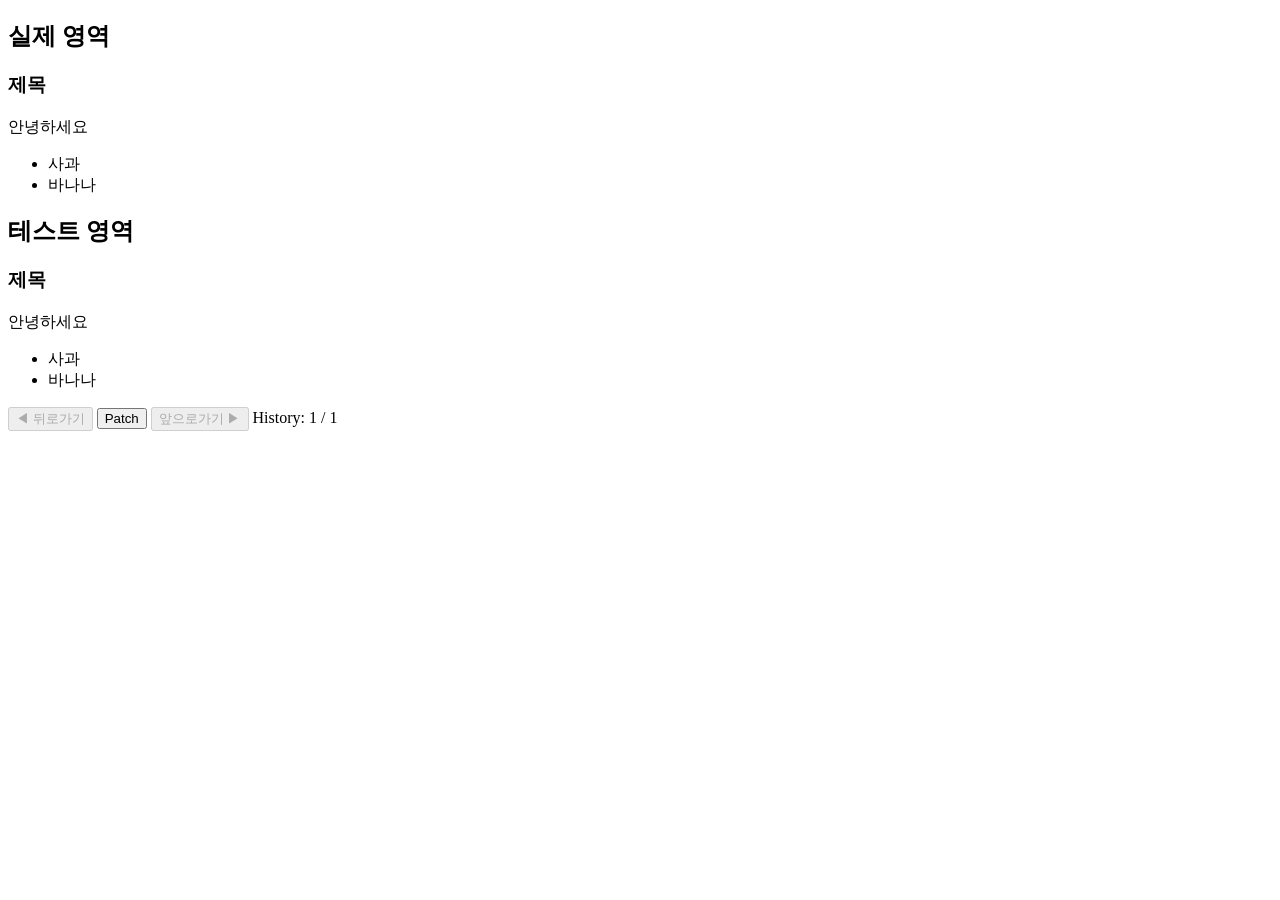
<file: index.html>
<!DOCTYPE html>
<html lang="ko">
<head>
  <meta charset="UTF-8" />
  <title>Mini React</title>
</head>
<body>
  <h2>실제 영역</h2>
  <div id="real">
    <div class="card">
      <h3>제목</h3>
      <p>안녕하세요</p>
      <ul><li>사과</li><li>바나나</li></ul>
    </div>
  </div>

  <h2>테스트 영역</h2>
  <div id="test" contenteditable="true"></div>

  <button id="back-btn">◀ 뒤로가기</button>
  <button id="patch-btn">Patch</button>
  <button id="forward-btn">앞으로가기 ▶</button>
  <span id="history-info"></span>

  <script type="module" src="./main.js"></script>
</body>
</html>
</file>
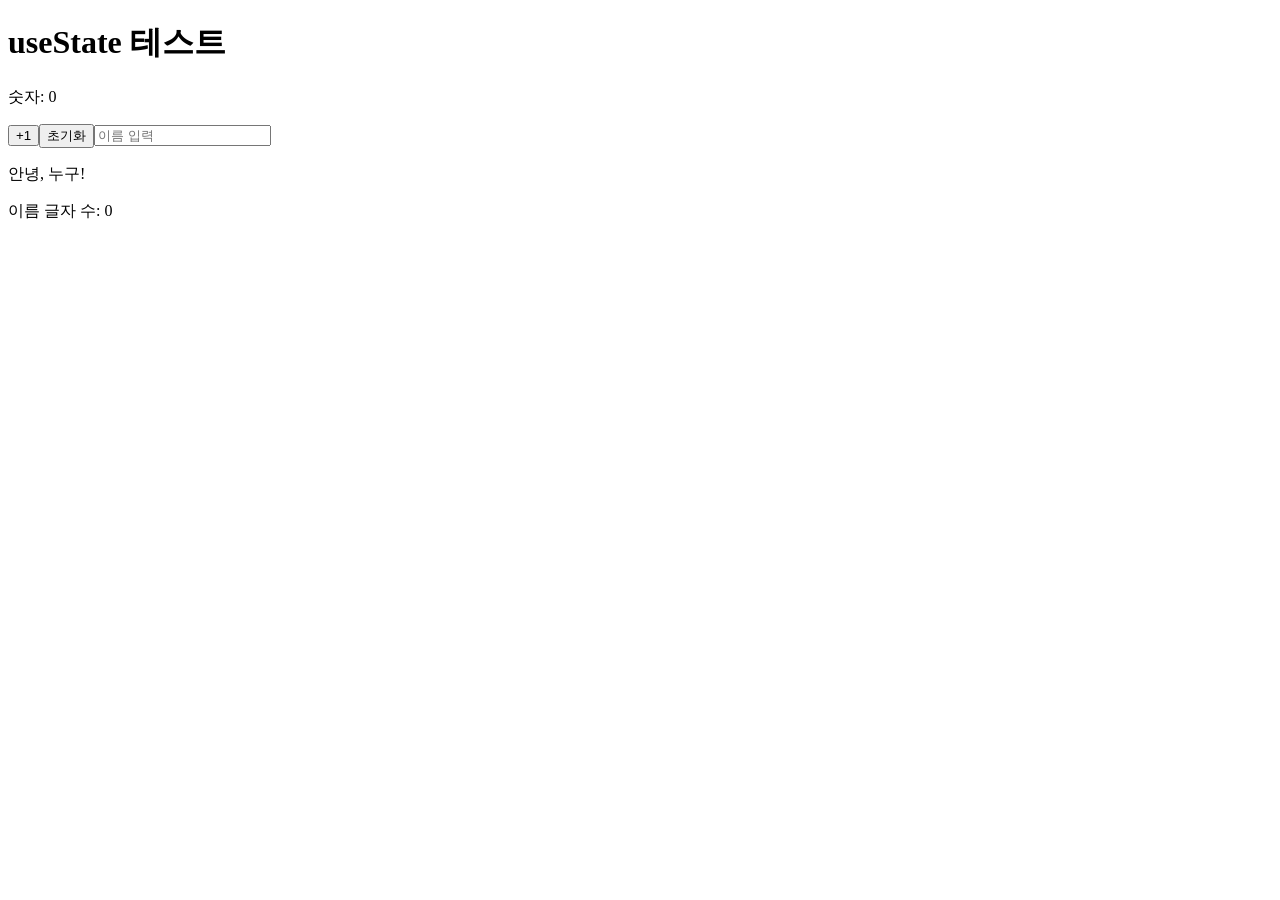
<file: phase2.html>
<!DOCTYPE html>
<html lang="ko">
<head>
  <meta charset="UTF-8" />
  <title>Mini React - Phase 2</title>
</head>
<body>
  <div id="app"></div>
  <script type="module" src="./phase2.js"></script>
</body>
</html>
</file>
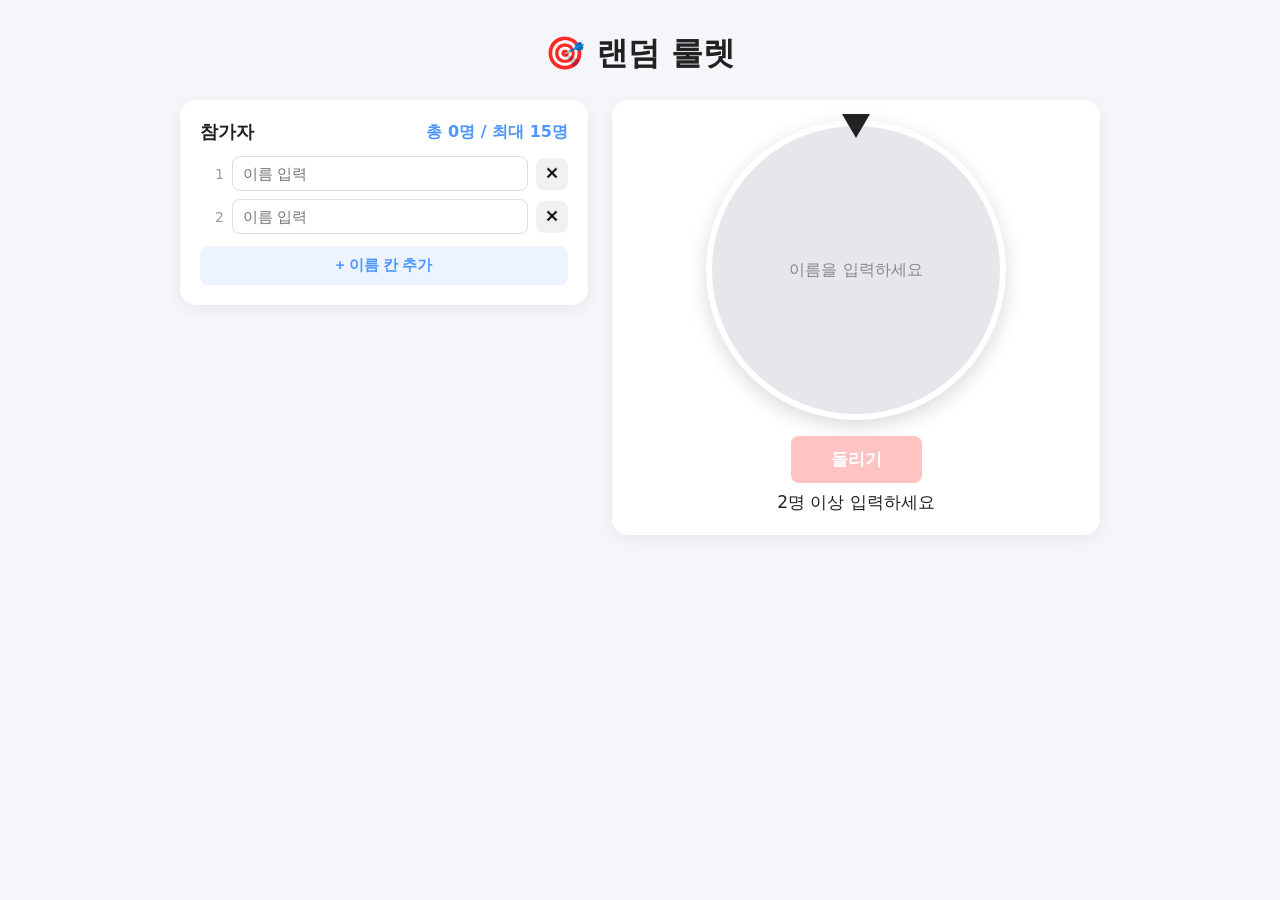
<file: roulette.html>
<!DOCTYPE html>
<html lang="ko">
<head>
  <meta charset="UTF-8" />
  <title>랜덤 룰렛</title>
  <link rel="stylesheet" href="./roulette.css" />
</head>
<body>
  <div id="app"></div>
  <script type="module" src="./roulette.js"></script>
</body>
</html>
</file>
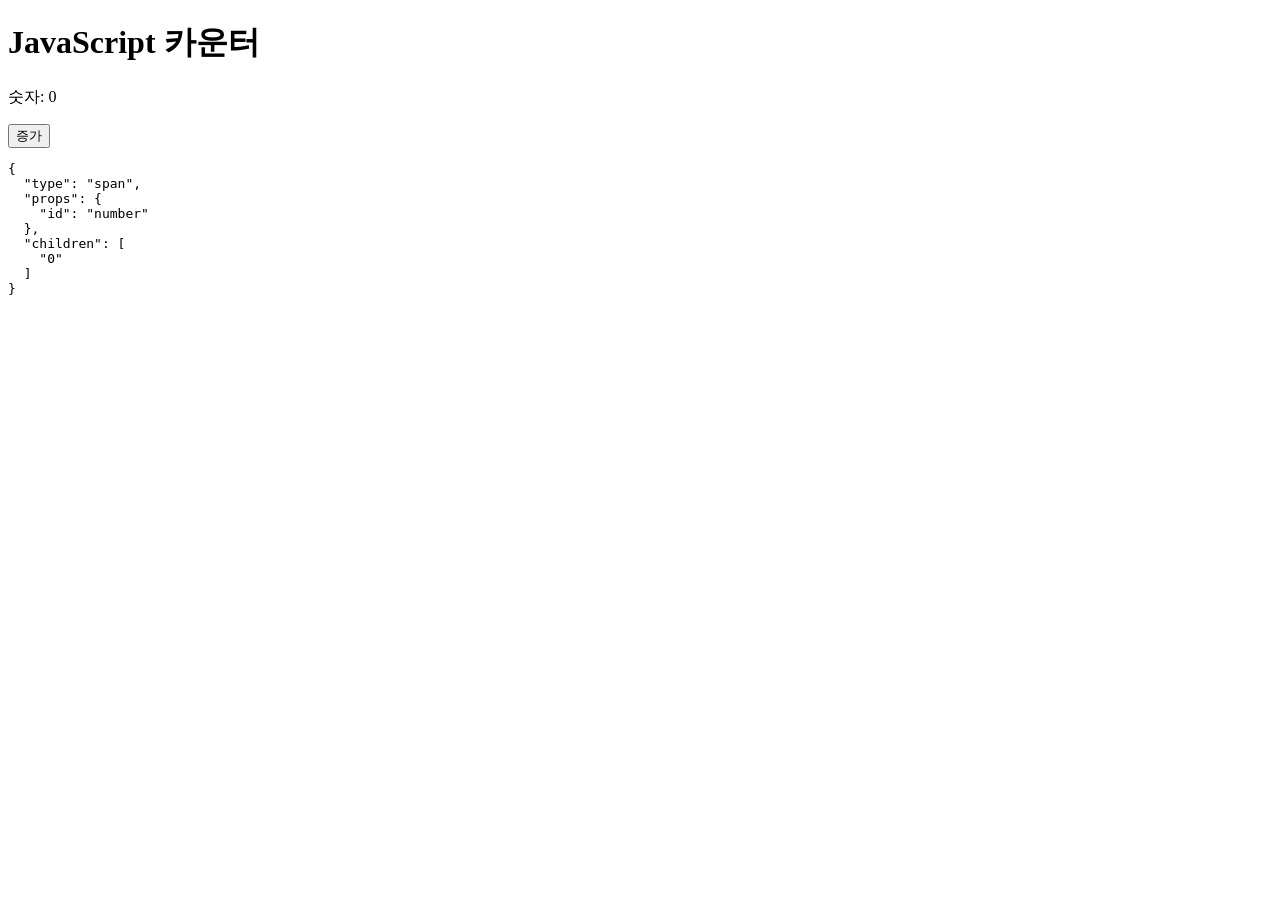
<file: examples/javascript.html>
<!DOCTYPE html>
<html lang="ko">

<head>
  <meta charset="UTF-8" />
  <meta name="viewport" content="width=device-width, initial-scale=1.0" />
  <title>JavaScript 카운터</title>
</head>

<body>
  <h1>JavaScript 카운터</h1>
  <p>숫자: <span id="number">0</span></p>
  <button id="button">증가</button>
  <pre id="virtual-dom-output"></pre>
  <script>
    let count = 0;

    const number = document.getElementById("number");
    const button = document.getElementById("button");

    const virtualDOM = {
      type: number.tagName.toLowerCase(),
      props: {
        id: number.id
      },
      children: [number.textContent]
    };

    const output = document.getElementById("virtual-dom-output");

    output.textContent = JSON.stringify(virtualDOM, null, 2);


    button.addEventListener("click", () => {
      count = count + 1;           // ① 데이터 변경
      number.textContent = count; // ② 화면을 직접 변경
    });
  </script>
</body>

</html>
</file>
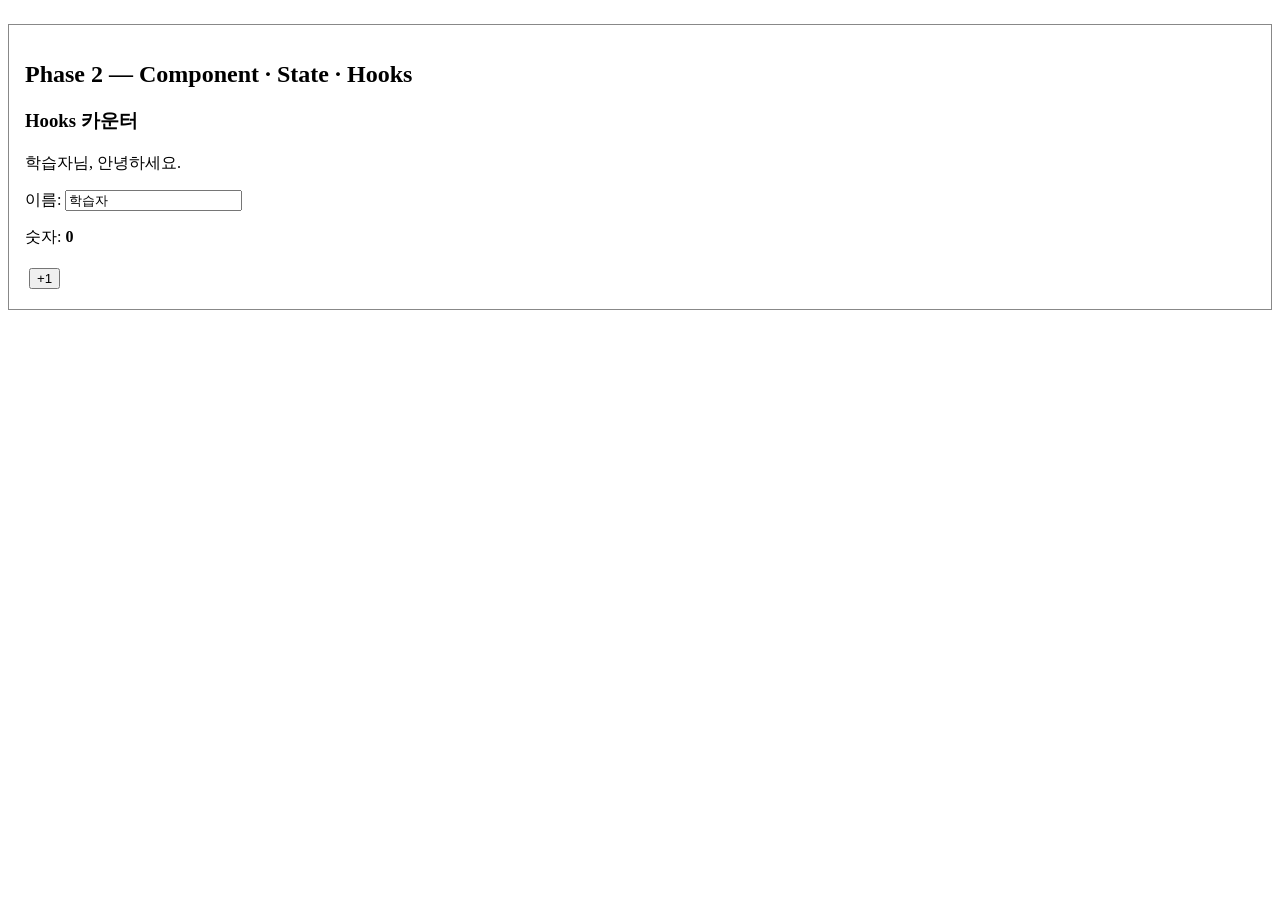
<file: virtualDOM/virtualDOM.html>
<!DOCTYPE html>
<html lang="ko">
  <head>
    <meta charset="UTF-8" />
    <meta name="viewport" content="width=device-width, initial-scale=1.0" />
    <title>Mini React — Component · State · Hooks</title>
    <style>
      #component-section {
        margin-top: 24px;
        padding: 16px;
        border: 1px solid #888;
      }
      #component-section button {
        margin: 4px;
      }
    </style>
  </head>
  <body>
    <section id="component-section">
      <h2>Phase 2 — Component · State · Hooks</h2>
      <div id="component-area"></div>
    </section>

    <script src="./diffVirtualDOM.js"></script>
    <script src="./patchDOM.js"></script>
    <script src="./hooks.js"></script>
    <script src="./createElement.js"></script>
    <script src="./FunctionComponent.js"></script>
    <script src="./components.js"></script>
    <script>
      window.addEventListener("DOMContentLoaded", () => {
        // 루트 함수만 클래스로 감싸고, 자식은 props를 받는 순수 함수로 둡니다.
        const app = new FunctionComponent(
          App,
          document.getElementById("component-area"),
          { title: "Hooks 카운터" }
        );
        app.mount();
      });
    </script>
  </body>
</html>
</file>
<file: roulette.css>
* { box-sizing: border-box; }

body {
  margin: 0;
  font-family: system-ui, -apple-system, "Segoe UI", "Malgun Gothic", sans-serif;
  background: #f5f6fa;
  color: #222;
}

.app { max-width: 960px; margin: 0 auto; padding: 32px 20px; }
.title { text-align: center; margin: 0 0 24px; }

.layout { display: flex; gap: 24px; align-items: flex-start; flex-wrap: wrap; }

.panel {
  background: #fff;
  border-radius: 16px;
  padding: 20px;
  box-shadow: 0 4px 16px rgba(0, 0, 0, 0.06);
}
.name-panel { flex: 1 1 280px; }
.wheel-panel {
  flex: 1 1 360px;
  display: flex;
  flex-direction: column;
  align-items: center;
  gap: 16px;
}

/* ── 참가자 목록 ── */
.panel-header { display: flex; justify-content: space-between; align-items: center; margin-bottom: 12px; }
.panel-header h2 { margin: 0; font-size: 18px; }
.total { font-weight: 600; color: #4d96ff; }

.name-list { list-style: none; margin: 0 0 12px; padding: 0; display: flex; flex-direction: column; gap: 8px; }
.name-row { display: flex; align-items: center; gap: 8px; }
.name-index { width: 24px; text-align: right; color: #999; font-size: 14px; }
.name-input { flex: 1; padding: 8px 10px; border: 1px solid #ddd; border-radius: 8px; font-size: 15px; }
.name-input:focus { outline: none; border-color: #4d96ff; }

button { cursor: pointer; border: none; border-radius: 8px; font-size: 15px; }
button:disabled, input:disabled { cursor: not-allowed; opacity: 0.4; }

.remove-btn { width: 32px; height: 32px; background: #f1f1f1; }
.add-btn { width: 100%; padding: 10px; background: #eef4ff; color: #4d96ff; font-weight: 600; }

/* ── 룰렛 ── */
.wheel-wrap { position: relative; width: 300px; height: 300px; }

.pointer {
  position: absolute;
  top: -6px;
  left: 50%;
  transform: translateX(-50%);
  border-left: 14px solid transparent;
  border-right: 14px solid transparent;
  border-top: 24px solid #222;
  z-index: 2;
}

.wheel {
  position: relative;
  width: 100%;
  height: 100%;
  border-radius: 50%;
  border: 6px solid #fff;
  box-shadow: 0 6px 20px rgba(0, 0, 0, 0.15);
  transition: transform 3s cubic-bezier(0.17, 0.67, 0.21, 1); /* 3초 동안 감속하며 회전 */
}

.wheel-label {
  position: absolute;
  top: 50%;
  left: 50%;
  font-weight: 700;
  font-size: 14px;
  color: #fff;
  text-shadow: 0 1px 2px rgba(0, 0, 0, 0.4);
  white-space: nowrap;
  max-width: 110px;
  overflow: hidden;
  text-overflow: ellipsis;
}

.wheel-empty { position: absolute; top: 50%; left: 50%; transform: translate(-50%, -50%); color: #888; }

/* ── 돌리기 / 결과 ── */
.controls { display: flex; flex-direction: column; align-items: center; gap: 8px; }
.spin-btn { padding: 12px 40px; background: #ff6b6b; color: #fff; font-weight: 700; font-size: 17px; }
.result { margin: 0; min-height: 24px; font-size: 17px; }
.result strong { color: #ff6b6b; }
</file>
